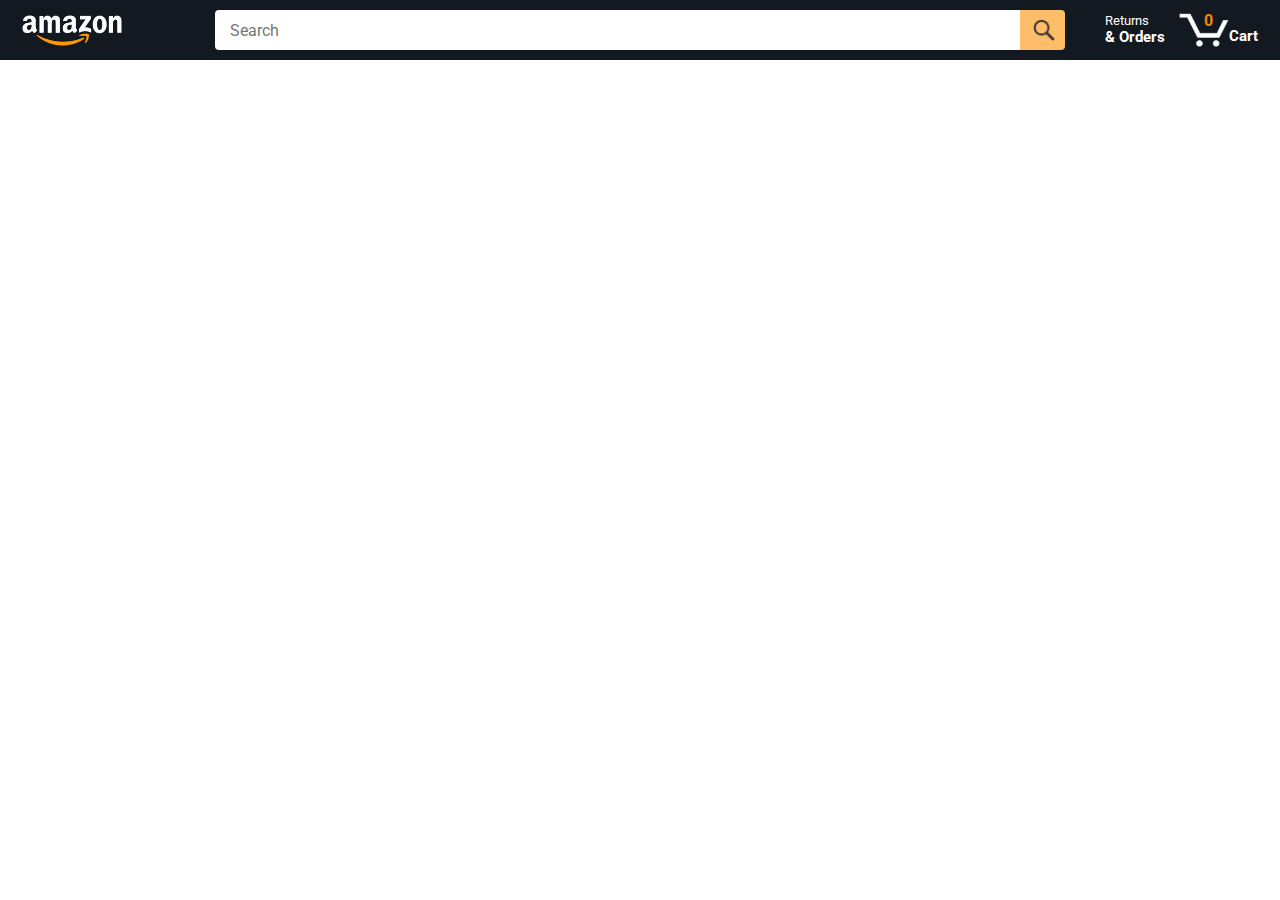
<file: index.html>
<!DOCTYPE html>
<html>
  <head>
    <title>Amazon Project</title>

    <!-- This code is needed for responsive design to work.
      (Responsive design = make the website look good on
      smaller screen sizes like a phone or a tablet). -->
    <meta name="viewport" content="width=device-width, initial-scale=1">

    <!-- Load a font called Roboto from Google Fonts. -->
    <link rel="preconnect" href="https://fonts.googleapis.com">
    <link rel="preconnect" href="https://fonts.gstatic.com" crossorigin>
    <link href="https://fonts.googleapis.com/css2?family=Roboto:wght@400;500;700&display=swap" rel="stylesheet">

    <!-- Here are the CSS files for this page. -->
    <link rel="stylesheet" href="styles/shared/general.css">
    <link rel="stylesheet" href="styles/shared/amazon-header.css">
    <link rel="stylesheet" href="styles/pages/amazon.css">
  </head>
  <body>
    <div class="amazon-header">
      <div class="amazon-header-left-section">
        <a href="index.html" class="header-link">
          <img class="amazon-logo"
            src="images/amazon-logo-white.png">
          <img class="amazon-mobile-logo"
            src="images/amazon-mobile-logo-white.png">
        </a>
      </div>

      <div class="amazon-header-middle-section">
        <input class="search-bar" type="text" placeholder="Search">

        <button class="search-button">
          <img class="search-icon" src="images/icons/search-icon.png">
        </button>
      </div>

      <div class="amazon-header-right-section">
        <a class="orders-link header-link" href="orders.html">
          <span class="returns-text">Returns</span>
          <span class="orders-text">& Orders</span>
        </a>

        <a class="cart-link header-link" href="checkout.html">
          <img class="cart-icon" src="images/icons/cart-icon.png">
          <div class="cart-quantity js-cart-quantity">0</div>
          <div class="cart-text">Cart</div>
        </a>
      </div>
    </div>
    
    <div class="main">
      <div class="products-grid 
      js-products-grid">
      </div>
    </div>
  </body>

  
  <script type="module" src="scripts/amazon.js"></script>
  

</html>
</file>
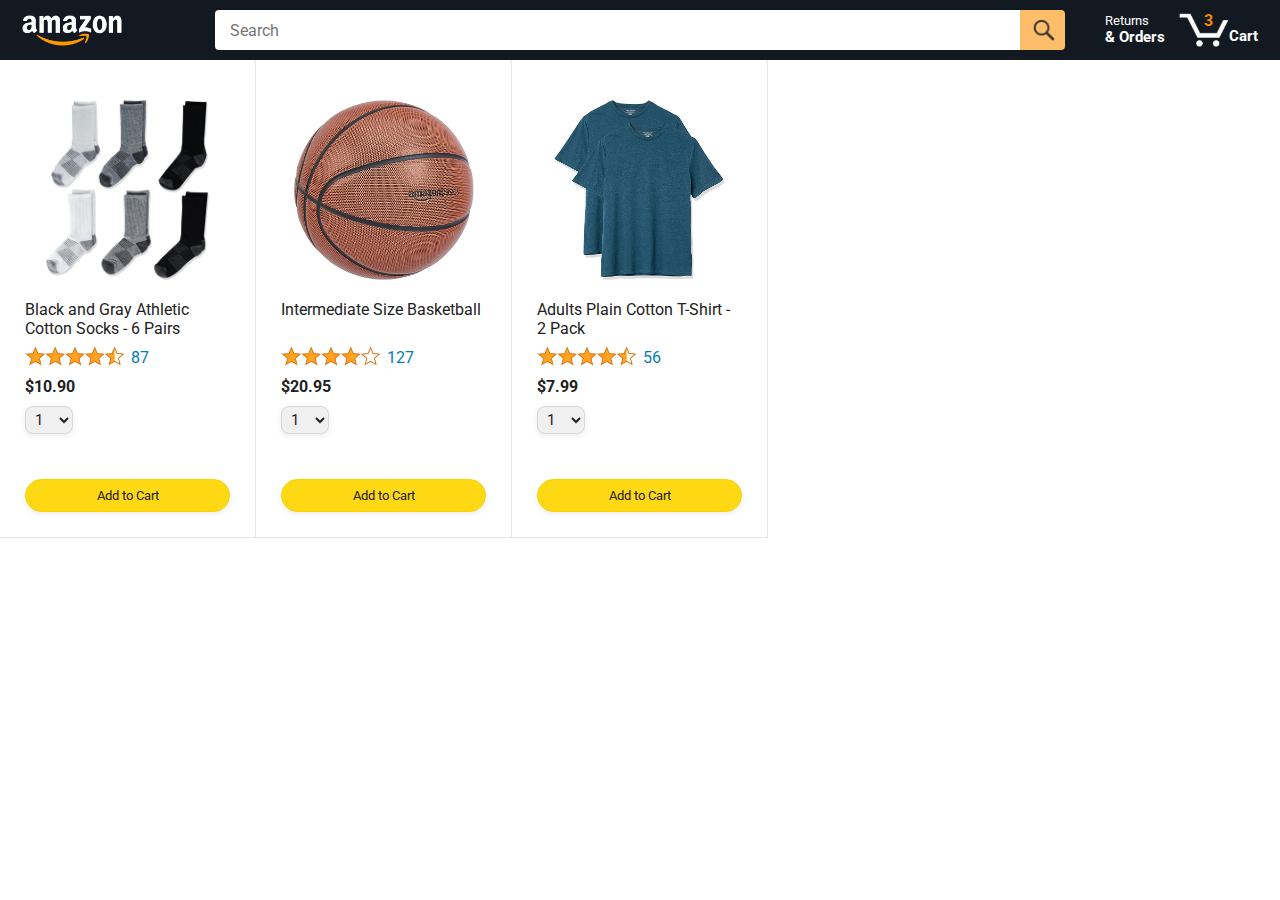
<file: amazon.html>
<!DOCTYPE html>
<html>
  <head>
    <title>Amazon Project</title>

    <!-- This code is needed for responsive design to work.
      (Responsive design = make the website look good on
      smaller screen sizes like a phone or a tablet). -->
    <meta name="viewport" content="width=device-width, initial-scale=1">

    <!-- Load a font called Roboto from Google Fonts. -->
    <link rel="preconnect" href="https://fonts.googleapis.com">
    <link rel="preconnect" href="https://fonts.gstatic.com" crossorigin>
    <link href="https://fonts.googleapis.com/css2?family=Roboto:wght@400;500;700&display=swap" rel="stylesheet">

    <!-- Here are the CSS files for this page. -->
    <link rel="stylesheet" href="styles/shared/general.css">
    <link rel="stylesheet" href="styles/shared/amazon-header.css">
    <link rel="stylesheet" href="styles/pages/amazon.css">
  </head>
  <body>
    <div class="amazon-header">
      <div class="amazon-header-left-section">
        <a href="amazon.html" class="header-link">
          <img class="amazon-logo"
            src="images/amazon-logo-white.png">
          <img class="amazon-mobile-logo"
            src="images/amazon-mobile-logo-white.png">
        </a>
      </div>

      <div class="amazon-header-middle-section">
        <input class="search-bar" type="text" placeholder="Search">

        <button class="search-button">
          <img class="search-icon" src="images/icons/search-icon.png">
        </button>
      </div>

      <div class="amazon-header-right-section">
        <a class="orders-link header-link" href="orders.html">
          <span class="returns-text">Returns</span>
          <span class="orders-text">& Orders</span>
        </a>

        <a class="cart-link header-link" href="checkout.html">
          <img class="cart-icon" src="images/icons/cart-icon.png">
          <div class="cart-quantity">3</div>
          <div class="cart-text">Cart</div>
        </a>
      </div>
    </div>
    
    <div class="main">
      <div class="products-grid">
        <div class="product-container">
          <div class="product-image-container">
            <img class="product-image"
              src="images/products/athletic-cotton-socks-6-pairs.jpg">
          </div>

          <div class="product-name limit-text-to-2-lines">
            Black and Gray Athletic Cotton Socks - 6 Pairs
          </div>

          <div class="product-rating-container">
            <img class="product-rating-stars"
              src="images/ratings/rating-45.png">
            <div class="product-rating-count link-primary">
              87
            </div>
          </div>

          <div class="product-price">
            $10.90
          </div>

          <div class="product-quantity-container">
            <select>
              <option selected value="1">1</option>
              <option value="2">2</option>
              <option value="3">3</option>
              <option value="4">4</option>
              <option value="5">5</option>
              <option value="6">6</option>
              <option value="7">7</option>
              <option value="8">8</option>
              <option value="9">9</option>
              <option value="10">10</option>
            </select>
          </div>

          <div class="product-spacer"></div>

          <div class="added-to-cart">
            <img src="images/icons/checkmark.png">
            Added
          </div>

          <button class="add-to-cart-button button-primary">
            Add to Cart
          </button>
        </div>

        <div class="product-container">
          <div class="product-image-container">
            <img class="product-image"
              src="images/products/intermediate-composite-basketball.jpg">
          </div>

          <div class="product-name limit-text-to-2-lines">
            Intermediate Size Basketball
          </div>

          <div class="product-rating-container">
            <img class="product-rating-stars"
              src="images/ratings/rating-40.png">
            <div class="product-rating-count link-primary">
              127
            </div>
          </div>

          <div class="product-price">
            $20.95
          </div>

          <div class="product-quantity-container">
            <select>
              <option selected value="1">1</option>
              <option value="2">2</option>
              <option value="3">3</option>
              <option value="4">4</option>
              <option value="5">5</option>
              <option value="6">6</option>
              <option value="7">7</option>
              <option value="8">8</option>
              <option value="9">9</option>
              <option value="10">10</option>
            </select>
          </div>

          <div class="product-spacer"></div>

          <div class="added-to-cart">
            <img src="images/icons/checkmark.png">
            Added
          </div>

          <button class="add-to-cart-button button-primary">
            Add to Cart
          </button>
        </div>

        <div class="product-container">
          <div class="product-image-container">
            <img class="product-image"
              src="images/products/adults-plain-cotton-tshirt-2-pack-teal.jpg">
          </div>

          <div class="product-name limit-text-to-2-lines">
            Adults Plain Cotton T-Shirt - 2 Pack
          </div>

          <div class="product-rating-container">
            <img class="product-rating-stars"
              src="images/ratings/rating-45.png">
            <div class="product-rating-count link-primary">
              56
            </div>
          </div>

          <div class="product-price">
            $7.99
          </div>

          <div class="product-quantity-container">
            <select>
              <option selected value="1">1</option>
              <option value="2">2</option>
              <option value="3">3</option>
              <option value="4">4</option>
              <option value="5">5</option>
              <option value="6">6</option>
              <option value="7">7</option>
              <option value="8">8</option>
              <option value="9">9</option>
              <option value="10">10</option>
            </select>
          </div>

          <div class="product-spacer"></div>

          <div class="added-to-cart">
            <img src="images/icons/checkmark.png">
            Added
          </div>

          <button class="add-to-cart-button button-primary">
            Add to Cart
          </button>
        </div>
      </div>
    </div>
  </body>
</html>
</file>
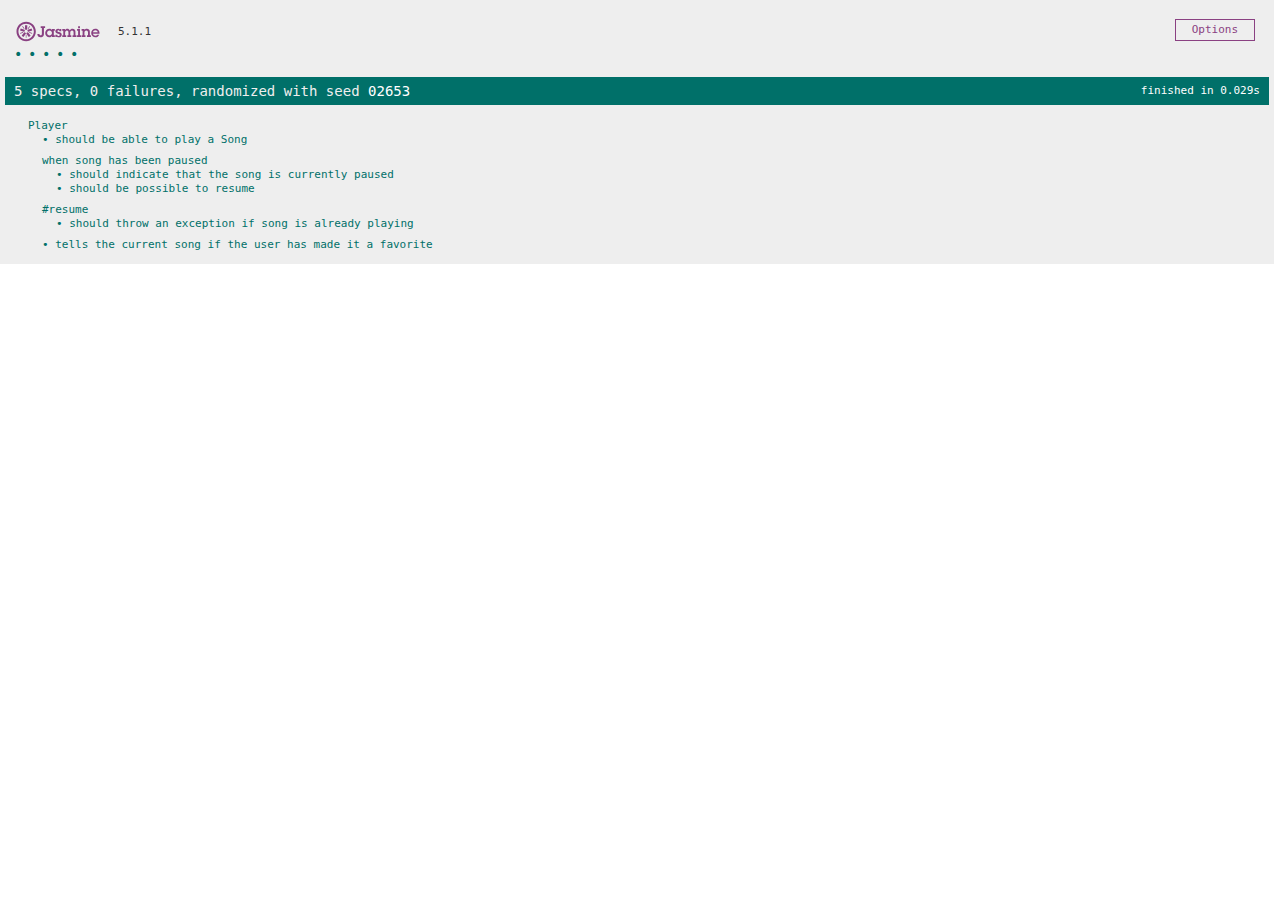
<file: tests-jasmine/SpecRunner.html>
<!DOCTYPE html>
<html>
<head>
  <meta charset="utf-8">
  <title>Jasmine Spec Runner v5.1.1</title>

  <link rel="shortcut icon" type="image/png" href="lib/jasmine-5.1.1/jasmine_favicon.png">
  <link rel="stylesheet" href="lib/jasmine-5.1.1/jasmine.css">

  <script src="lib/jasmine-5.1.1/jasmine.js"></script>
  <script src="lib/jasmine-5.1.1/jasmine-html.js"></script>
  <script src="lib/jasmine-5.1.1/boot0.js"></script>
  <!-- optional: include a file here that configures the Jasmine env -->
  <script src="lib/jasmine-5.1.1/boot1.js"></script>

  <!-- include source files here... -->
  <script src="src/Player.js"></script>
  <script src="src/Song.js"></script>

  <!-- include spec files here... -->
  <script src="spec/SpecHelper.js"></script>
  <script src="spec/PlayerSpec.js"></script>

</head>

<body>
</body>
</html>
</file>
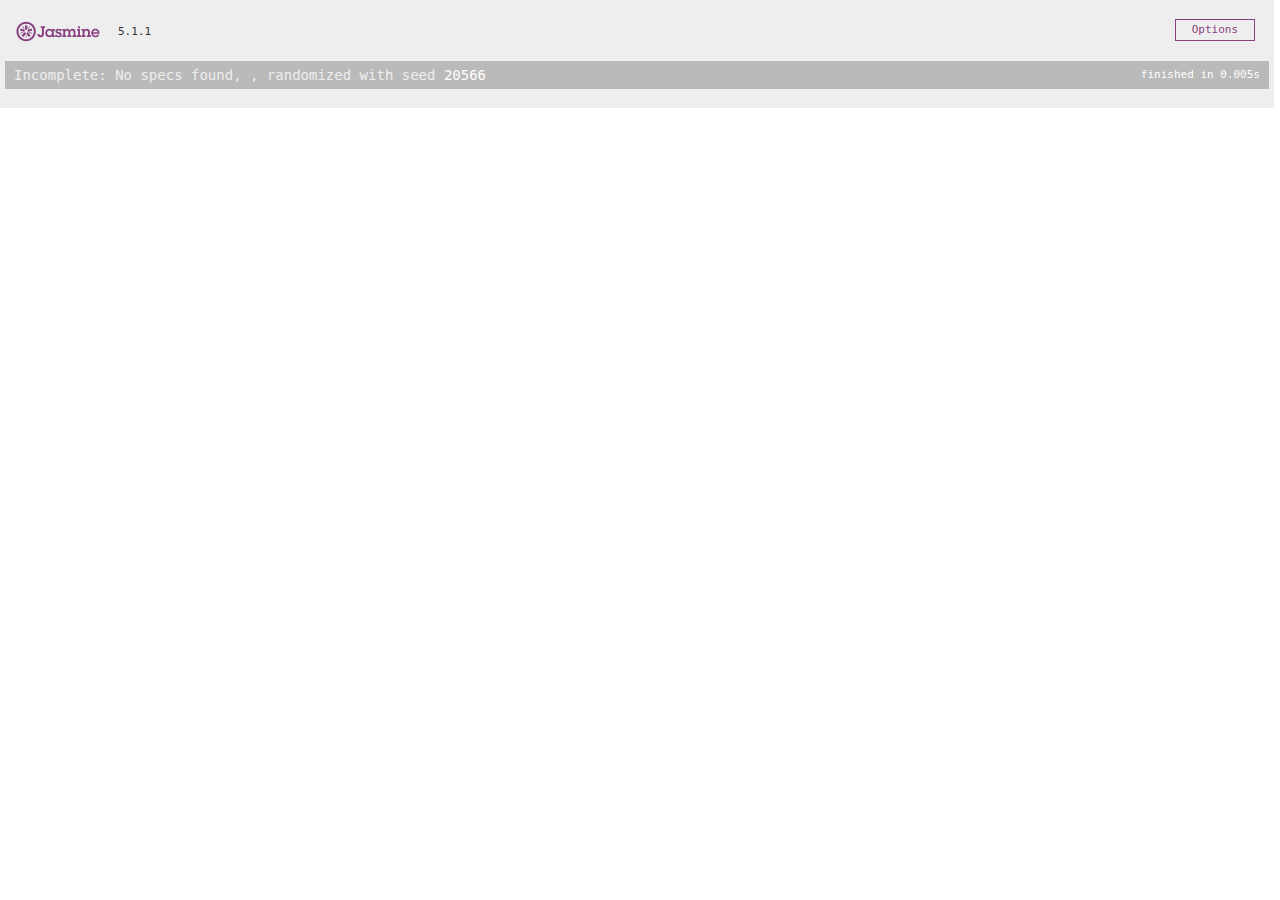
<file: tests-jasmine/tests.html>
<!DOCTYPE html>
<html>
<head>
  <meta charset="utf-8">
  <title>Jasmine Spec Runner v5.1.1</title>

  <link rel="shortcut icon" type="image/png" href="lib/jasmine-5.1.1/jasmine_favicon.png">
  <link rel="stylesheet" href="lib/jasmine-5.1.1/jasmine.css">

  <script src="lib/jasmine-5.1.1/jasmine.js"></script>
  <script src="lib/jasmine-5.1.1/jasmine-html.js"></script>
  <script src="lib/jasmine-5.1.1/boot0.js"></script>
  <!-- optional: include a file here that configures the Jasmine env -->
  <script src="lib/jasmine-5.1.1/boot1.js"></script>



</head>

<body>
</body>
</html>
</file>
<file: styles/shared/general.css>
body {
  font-family: Roboto, Arial;
  color: rgb(33, 33, 33);
  /* The <body> element has a default margin of 8px
     on all sides. This removes the default margins. */
  margin: 0;
}

/* <p> elements have a default margin on the top
   and bottom. This removes the default margins. */
p {
  margin: 0;
}

button {
  cursor: pointer;
}

select {
  cursor: pointer;
}

input, select, button {
  font-family: Roboto, Arial;
}

.button-primary {
  color: rgb(33, 33, 33);
  background-color: rgb(255, 216, 20);
  border: 1px solid rgb(252, 210, 0);
  border-radius: 8px;
  cursor: pointer;
  box-shadow: 0 2px 5px rgba(213, 217, 217, 0.5);
}

.button-primary:hover {
  background-color: rgb(247, 202, 0);
  border: 1px solid rgb(242, 194, 0);
}

.button-primary:active {
  background: rgb(255, 216, 20);
  border-color: rgb(252, 210, 0);
  box-shadow: none;
}

.button-secondary {
  color: rgb(33, 33, 33);
  background: white;
  border: 1px solid rgb(213, 217, 217);
  border-radius: 8px;
  cursor: pointer;
  box-shadow: 0 2px 5px rgba(213, 217, 217, 0.5);
}

.button-secondary:hover {
  background-color: rgb(247, 250, 250);
}

.button-secondary:active {
  background-color: rgb(237, 253, 255);
  box-shadow: none;
}

/* These styles will limit text to 2 lines. Anything
   beyond 2 lines will be replaced with "..."
   You can find this code by using an A.I. tool or by
   searching in Google.
   https://css-tricks.com/almanac/properties/l/line-clamp/ */
.limit-text-to-2-lines {
  display: -webkit-box;
  -webkit-line-clamp: 2;
  -webkit-box-orient: vertical;
  overflow: hidden;
}

.link-primary {
  color: rgb(1, 124, 182);
  cursor: pointer;
}

.link-primary:hover {
  color: rgb(196, 80, 0);
}

/* Styles for dropdown selectors. */
select {
  color: rgb(33, 33, 33);
  background-color: rgb(240, 240, 240);
  border: 1px solid rgb(213, 217, 217);
  border-radius: 8px;
  padding: 3px 5px;
  font-size: 15px;
  cursor: pointer;
  box-shadow: 0 2px 5px rgba(213, 217, 217, 0.5);
}

select:focus,
input:focus {
  outline: 2px solid rgb(255, 153, 0);
}
</file>
<file: styles/shared/amazon-header.css>
.amazon-header {
  background-color: rgb(19, 25, 33);
  color: white;
  padding-left: 15px;
  padding-right: 15px;

  display: flex;
  align-items: center;
  justify-content: space-between;

  position: fixed;
  top: 0;
  left: 0;
  right: 0;
  height: 60px;
}

.amazon-header-left-section {
  width: 180px;
}

@media (max-width: 800px) {
  .amazon-header-left-section {
    width: unset;
  }
}

.header-link {
  display: inline-block;
  padding: 6px;
  border-radius: 2px;
  cursor: pointer;
  text-decoration: none;
  border: 1px solid rgba(0, 0, 0, 0);
}

.header-link:hover {
  border: 1px solid white;
}

.amazon-logo {
  width: 100px;
  margin-top: 5px;
}

.amazon-mobile-logo {
  display: none;
}

@media (max-width: 575px) {
  .amazon-logo {
    display: none;
  }

  .amazon-mobile-logo {
    display: block;
    height: 35px;
    margin-top: 5px;
  }
}

.amazon-header-middle-section {
  flex: 1;
  max-width: 850px;
  margin-left: 10px;
  margin-right: 10px;
  display: flex;
}

.search-bar {
  flex: 1;
  width: 0;
  font-size: 16px;
  height: 38px;
  padding-left: 15px;
  border: none;
  border-top-left-radius: 4px;
  border-bottom-left-radius: 4px;
  border-top-right-radius: 0;
  border-bottom-right-radius: 0;
}

.search-button {
  background-color: rgb(254, 189, 105);
  border: none;
  width: 45px;
  height: 40px;
  border-top-right-radius: 4px;
  border-bottom-right-radius: 4px;
  flex-shrink: 0;
}

.search-icon {
  height: 22px;
  margin-left: 2px;
  margin-top: 3px;
}

.amazon-header-right-section {
  width: 180px;
  flex-shrink: 0;
  display: flex;
  justify-content: end;
}

.orders-link {
  color: white;
}

.returns-text {
  display: block;
  font-size: 13px;
}

.orders-text {
  display: block;
  font-size: 15px;
  font-weight: 700;
}

.cart-link {
  color: white;
  display: flex;
  align-items: center;
  position: relative;
}

.cart-icon {
  width: 50px;
}

.cart-text {
  margin-top: 12px;
  font-size: 15px;
  font-weight: 700;
}

.cart-quantity {
  color: rgb(240, 136, 4);
  font-size: 16px;
  font-weight: 700;

  position: absolute;
  top: 4px;
  left: 22px;
  
  width: 26px;
  text-align: center;
}
</file>
<file: styles/pages/amazon.css>
.main {
  margin-top: 60px;
}

.products-grid {
  display: grid;

  /* - In CSS Grid, 1fr means a column will take up the
       remaining space in the grid.
     - If we write 1fr 1fr ... 1fr; 8 times, this will
       divide the grid into 8 columns, each taking up an
       equal amount of the space.
     - repeat(8, 1fr); is a shortcut for repeating "1fr"
       8 times (instead of typing out "1fr" 8 times).
       repeat(...) is a special property that works with
       display: grid; */
  grid-template-columns: repeat(8, 1fr);
}

/* @media is used to create responsive design (making the
   website look good on any screen size). This @media
   means when the screen width is 2000px or less, we
   will divide the grid into 7 columns instead of 8. */
@media (max-width: 2000px) {
  .products-grid {
    grid-template-columns: repeat(7, 1fr);
  }
}

/* This @media means when the screen width is 1600px or
   less, we will divide the grid into 6 columns. */
@media (max-width: 1600px) {
  .products-grid {
    grid-template-columns: repeat(6, 1fr);
  }
}

@media (max-width: 1300px) {
  .products-grid {
    grid-template-columns: repeat(5, 1fr);
  }
}

@media (max-width: 1000px) {
  .products-grid {
    grid-template-columns: repeat(4, 1fr);
  }
}

@media (max-width: 800px) {
  .products-grid {
    grid-template-columns: repeat(3, 1fr);
  }
}

@media (max-width: 575px) {
  .products-grid {
    grid-template-columns: repeat(2, 1fr);
  }
}

@media (max-width: 450px) {
  .products-grid {
    grid-template-columns: 1fr;
  }
}

.product-container {
  padding-top: 40px;
  padding-bottom: 25px;
  padding-left: 25px;
  padding-right: 25px;

  border-right: 1px solid rgb(231, 231, 231);
  border-bottom: 1px solid rgb(231, 231, 231);

  display: flex;
  flex-direction: column;
}

.product-image-container {
  display: flex;
  justify-content: center;
  align-items: center;

  height: 180px;
  margin-bottom: 20px;
}

.product-image {
  /* Images will overflow their container by default. To
    prevent this, we set max-width and max-height to 100%
    so they stay inside their container. */
  max-width: 100%;
  max-height: 100%;
}

.product-name {
  height: 40px;
  margin-bottom: 5px;
}

.product-rating-container {
  display: flex;
  align-items: center;
  margin-bottom: 10px;
}

.product-rating-stars {
  width: 100px;
  margin-right: 6px;
}

.product-rating-count {
  color: rgb(1, 124, 182);
  cursor: pointer;
  margin-top: 3px;
}

.product-price {
  font-weight: 700;
  margin-bottom: 10px;
}

.product-quantity-container {
  margin-bottom: 17px;
}

.product-spacer {
  flex: 1;
}

.added-to-cart {
  color: rgb(6, 125, 98);
  font-size: 16px;

  display: flex;
  align-items: center;
  margin-bottom: 8px;

  /* At first, the "Added to cart" message will
     be invisible. Use JavaScript to change the
     opacity and make it visible. */
  opacity: 0;
}

.added-to-cart img {
  height: 20px;
  margin-right: 5px;
}

.add-to-cart-button {
  width: 100%;
  padding: 8px;
  border-radius: 50px;
}
</file>
<file: tests-jasmine/lib/jasmine-5.1.1/jasmine.css>
@charset "UTF-8";
body {
  overflow-y: scroll;
}

.jasmine_html-reporter {
  width: 100%;
  background-color: #eee;
  padding: 5px;
  margin: -8px;
  font-size: 11px;
  font-family: Monaco, "Lucida Console", monospace;
  line-height: 14px;
  color: #333;
}
.jasmine_html-reporter a {
  text-decoration: none;
}
.jasmine_html-reporter a:hover {
  text-decoration: underline;
}
.jasmine_html-reporter p, .jasmine_html-reporter h1, .jasmine_html-reporter h2, .jasmine_html-reporter h3, .jasmine_html-reporter h4, .jasmine_html-reporter h5, .jasmine_html-reporter h6 {
  margin: 0;
  line-height: 14px;
}
.jasmine_html-reporter .jasmine-banner,
.jasmine_html-reporter .jasmine-symbol-summary,
.jasmine_html-reporter .jasmine-summary,
.jasmine_html-reporter .jasmine-result-message,
.jasmine_html-reporter .jasmine-spec .jasmine-description,
.jasmine_html-reporter .jasmine-spec-detail .jasmine-description,
.jasmine_html-reporter .jasmine-alert .jasmine-bar,
.jasmine_html-reporter .jasmine-stack-trace {
  padding-left: 9px;
  padding-right: 9px;
}
.jasmine_html-reporter .jasmine-banner {
  position: relative;
}
.jasmine_html-reporter .jasmine-banner .jasmine-title {
  background: url("[data-uri]") no-repeat;
  background: url("[data-uri]") no-repeat, none;
  background-size: 100%;
  display: block;
  float: left;
  width: 90px;
  height: 25px;
}
.jasmine_html-reporter .jasmine-banner .jasmine-version {
  margin-left: 14px;
  position: relative;
  top: 6px;
}
.jasmine_html-reporter #jasmine_content {
  position: fixed;
  right: 100%;
}
.jasmine_html-reporter .jasmine-banner {
  margin-top: 14px;
}
.jasmine_html-reporter .jasmine-duration {
  color: #fff;
  float: right;
  line-height: 28px;
  padding-right: 9px;
}
.jasmine_html-reporter .jasmine-symbol-summary {
  overflow: hidden;
  margin: 14px 0;
}
.jasmine_html-reporter .jasmine-symbol-summary li {
  display: inline-block;
  height: 10px;
  width: 14px;
  font-size: 16px;
}
.jasmine_html-reporter .jasmine-symbol-summary li.jasmine-passed {
  font-size: 14px;
}
.jasmine_html-reporter .jasmine-symbol-summary li.jasmine-passed:before {
  color: #007069;
  content: "•";
}
.jasmine_html-reporter .jasmine-symbol-summary li.jasmine-failed {
  line-height: 9px;
}
.jasmine_html-reporter .jasmine-symbol-summary li.jasmine-failed:before {
  color: #ca3a11;
  content: "×";
  font-weight: bold;
  margin-left: -1px;
}
.jasmine_html-reporter .jasmine-symbol-summary li.jasmine-excluded {
  font-size: 14px;
}
.jasmine_html-reporter .jasmine-symbol-summary li.jasmine-excluded:before {
  color: #bababa;
  content: "•";
}
.jasmine_html-reporter .jasmine-symbol-summary li.jasmine-excluded-no-display {
  font-size: 14px;
  display: none;
}
.jasmine_html-reporter .jasmine-symbol-summary li.jasmine-pending {
  line-height: 17px;
}
.jasmine_html-reporter .jasmine-symbol-summary li.jasmine-pending:before {
  color: #ba9d37;
  content: "*";
}
.jasmine_html-reporter .jasmine-symbol-summary li.jasmine-empty {
  font-size: 14px;
}
.jasmine_html-reporter .jasmine-symbol-summary li.jasmine-empty:before {
  color: #ba9d37;
  content: "•";
}
.jasmine_html-reporter .jasmine-run-options {
  float: right;
  margin-right: 5px;
  border: 1px solid #8a4182;
  color: #8a4182;
  position: relative;
  line-height: 20px;
}
.jasmine_html-reporter .jasmine-run-options .jasmine-trigger {
  cursor: pointer;
  padding: 8px 16px;
}
.jasmine_html-reporter .jasmine-run-options .jasmine-payload {
  position: absolute;
  display: none;
  right: -1px;
  border: 1px solid #8a4182;
  background-color: #eee;
  white-space: nowrap;
  padding: 4px 8px;
}
.jasmine_html-reporter .jasmine-run-options .jasmine-payload.jasmine-open {
  display: block;
}
.jasmine_html-reporter .jasmine-bar {
  line-height: 28px;
  font-size: 14px;
  display: block;
  color: #eee;
}
.jasmine_html-reporter .jasmine-bar.jasmine-failed, .jasmine_html-reporter .jasmine-bar.jasmine-errored {
  background-color: #ca3a11;
  border-bottom: 1px solid #eee;
}
.jasmine_html-reporter .jasmine-bar.jasmine-passed {
  background-color: #007069;
}
.jasmine_html-reporter .jasmine-bar.jasmine-incomplete {
  background-color: #bababa;
}
.jasmine_html-reporter .jasmine-bar.jasmine-skipped {
  background-color: #bababa;
}
.jasmine_html-reporter .jasmine-bar.jasmine-warning {
  margin-top: 14px;
  margin-bottom: 14px;
  background-color: #ba9d37;
  color: #333;
}
.jasmine_html-reporter .jasmine-bar.jasmine-menu {
  background-color: #fff;
  color: #000;
}
.jasmine_html-reporter .jasmine-bar.jasmine-menu a {
  color: blue;
  text-decoration: underline;
}
.jasmine_html-reporter .jasmine-bar a {
  color: white;
}
.jasmine_html-reporter.jasmine-spec-list .jasmine-bar.jasmine-menu.jasmine-failure-list,
.jasmine_html-reporter.jasmine-spec-list .jasmine-results .jasmine-failures {
  display: none;
}
.jasmine_html-reporter.jasmine-failure-list .jasmine-bar.jasmine-menu.jasmine-spec-list,
.jasmine_html-reporter.jasmine-failure-list .jasmine-summary {
  display: none;
}
.jasmine_html-reporter .jasmine-results {
  margin-top: 14px;
}
.jasmine_html-reporter .jasmine-summary {
  margin-top: 14px;
}
.jasmine_html-reporter .jasmine-summary ul {
  list-style-type: none;
  margin-left: 14px;
  padding-top: 0;
  padding-left: 0;
}
.jasmine_html-reporter .jasmine-summary ul.jasmine-suite {
  margin-top: 7px;
  margin-bottom: 7px;
}
.jasmine_html-reporter .jasmine-summary li.jasmine-passed a {
  color: #007069;
}
.jasmine_html-reporter .jasmine-summary li.jasmine-failed a {
  color: #ca3a11;
}
.jasmine_html-reporter .jasmine-summary li.jasmine-empty a {
  color: #ba9d37;
}
.jasmine_html-reporter .jasmine-summary li.jasmine-pending a {
  color: #ba9d37;
}
.jasmine_html-reporter .jasmine-summary li.jasmine-excluded a {
  color: #bababa;
}
.jasmine_html-reporter .jasmine-specs li.jasmine-passed a:before {
  content: "• ";
}
.jasmine_html-reporter .jasmine-specs li.jasmine-failed a:before {
  content: "× ";
}
.jasmine_html-reporter .jasmine-specs li.jasmine-empty a:before {
  content: "* ";
}
.jasmine_html-reporter .jasmine-specs li.jasmine-pending a:before {
  content: "• ";
}
.jasmine_html-reporter .jasmine-specs li.jasmine-excluded a:before {
  content: "• ";
}
.jasmine_html-reporter .jasmine-description + .jasmine-suite {
  margin-top: 0;
}
.jasmine_html-reporter .jasmine-suite {
  margin-top: 14px;
}
.jasmine_html-reporter .jasmine-suite a {
  color: #333;
}
.jasmine_html-reporter .jasmine-failures .jasmine-spec-detail {
  margin-bottom: 28px;
}
.jasmine_html-reporter .jasmine-failures .jasmine-spec-detail .jasmine-description {
  background-color: #ca3a11;
  color: white;
}
.jasmine_html-reporter .jasmine-failures .jasmine-spec-detail .jasmine-description a {
  color: white;
}
.jasmine_html-reporter .jasmine-result-message {
  padding-top: 14px;
  color: #333;
  white-space: pre-wrap;
}
.jasmine_html-reporter .jasmine-result-message span.jasmine-result {
  display: block;
}
.jasmine_html-reporter .jasmine-stack-trace {
  margin: 5px 0 0 0;
  max-height: 224px;
  overflow: auto;
  line-height: 18px;
  color: #666;
  border: 1px solid #ddd;
  background: white;
  white-space: pre;
}
.jasmine_html-reporter .jasmine-expander a {
  display: block;
  margin-left: 14px;
  color: blue;
  text-decoration: underline;
}
.jasmine_html-reporter .jasmine-expander-contents {
  display: none;
}
.jasmine_html-reporter .jasmine-expanded {
  padding-bottom: 10px;
}
.jasmine_html-reporter .jasmine-expanded .jasmine-expander-contents {
  display: block;
  margin-left: 14px;
  padding: 5px;
}
.jasmine_html-reporter .jasmine-debug-log {
  margin: 5px 0 0 0;
  padding: 5px;
  color: #666;
  border: 1px solid #ddd;
  background: white;
}
.jasmine_html-reporter .jasmine-debug-log table {
  border-spacing: 0;
}
.jasmine_html-reporter .jasmine-debug-log table, .jasmine_html-reporter .jasmine-debug-log th, .jasmine_html-reporter .jasmine-debug-log td {
  border: 1px solid #ddd;
}
</file>
